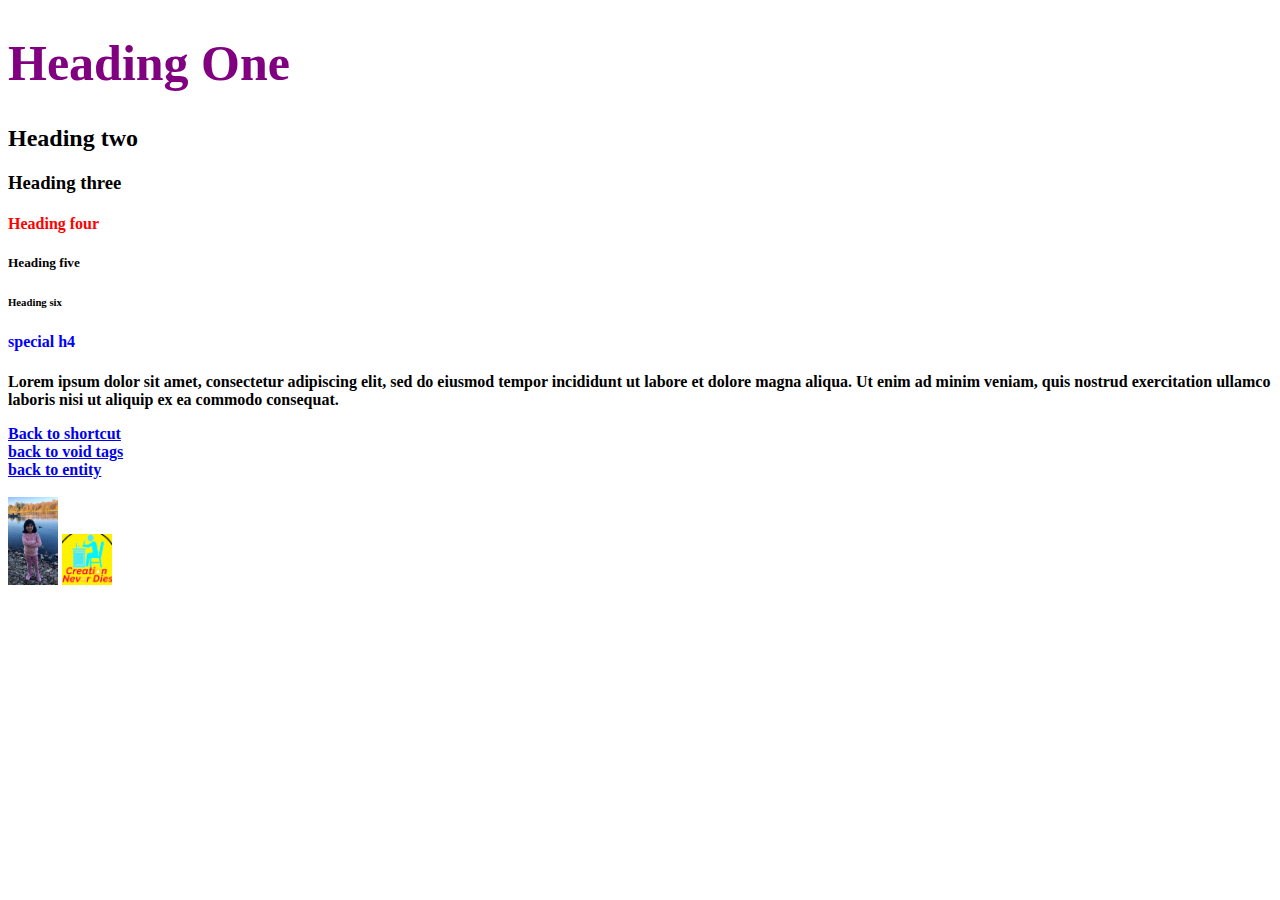
<file: index.html>
<!DOCTYPE html>
<html>
    <head>
        <title>My first Website</title>
        <link rel ="stylesheet" href = "../css/style.css">

           
        <style>

            .list-box{

                list-style-type: none;
                display: inline;
            }

            .list-box>li{

                display:inline-block;
                width:100px;
                height:100px;
                text-align: center;
                line-height: 100px;
                margin:0px 20px;
            
            }
            .custom-blue{
                background-color:#3236b5;
            }
        
            .custom-red{

                background-color: red;
            }

            .custom-yellow{
                background-color:yellow;
            }

            .custom-purple{
                background-color: purple;
            }
        </style>

<!-- too load external css-->
<!--     todo load external js-->
<!-- this is a comment-->

    </head>
    <body>
        <!-- main header section-->
        <h1 style ="color:purple; font-weight:bold;font-size: 50px;"> Heading One</h1>
        <h2> Heading two</h2>
        <h3> Heading three</h3>
        <h4> Heading four<h4>
        <h5> Heading five</h5>
        <h6> Heading six</h6>
        <h4 id = "special-h4">special h4</h4>

<p>Lorem ipsum dolor sit amet, consectetur 
    adipiscing elit, sed do eiusmod tempor incididunt
     ut labore et dolore magna aliqua. Ut enim ad minim
    veniam, quis nostrud exercitation ullamco laboris
     nisi ut aliquip ex ea commodo consequat.
    </p>

     <a href ="./utility/key-code-shortcut.html">Back to shortcut</a> <br>
     <a href ="./utility/void-tags.html">back to void tags</a> <br>
     <a href ="./utility/html_entities.html">back to entity</a> <br> <br>
     
     
     
   <img src ="img/sadia.jpg" alt= "sweet sadia" width="50px; height=50px;">
   <img src ="img/Logo.png" alt= "logo" width="50px; height=50px;">

    
    </body>
</html>
</file>
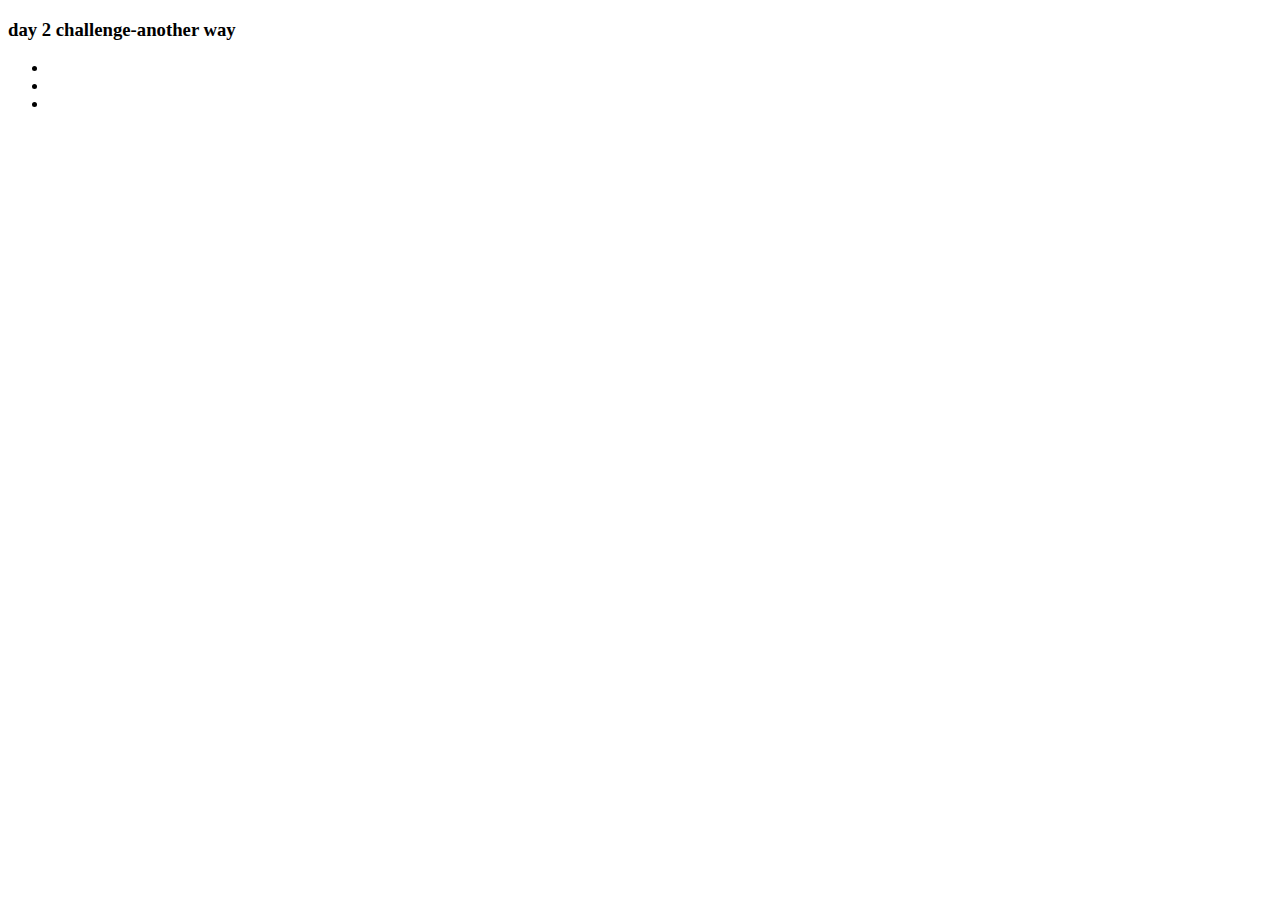
<file: utility/day2 challenge -another way.html>
<!DOCTYPE html>
<html lang="en">
<head>
    <meta charset="UTF-8">
    <meta http-equiv="X-UA-Compatible" content="IE=edge">
    <meta name="viewport" content="width=device-width, initial-scale=1.0">
    <title>day2 challenge-anther way</title>
</head>
<body>
 <h3> day 2 challenge-another way</h3>   
<ul>
    <li></li>
    <li></li>
    <li></li>
</ul>
</body>
</html>
</file>
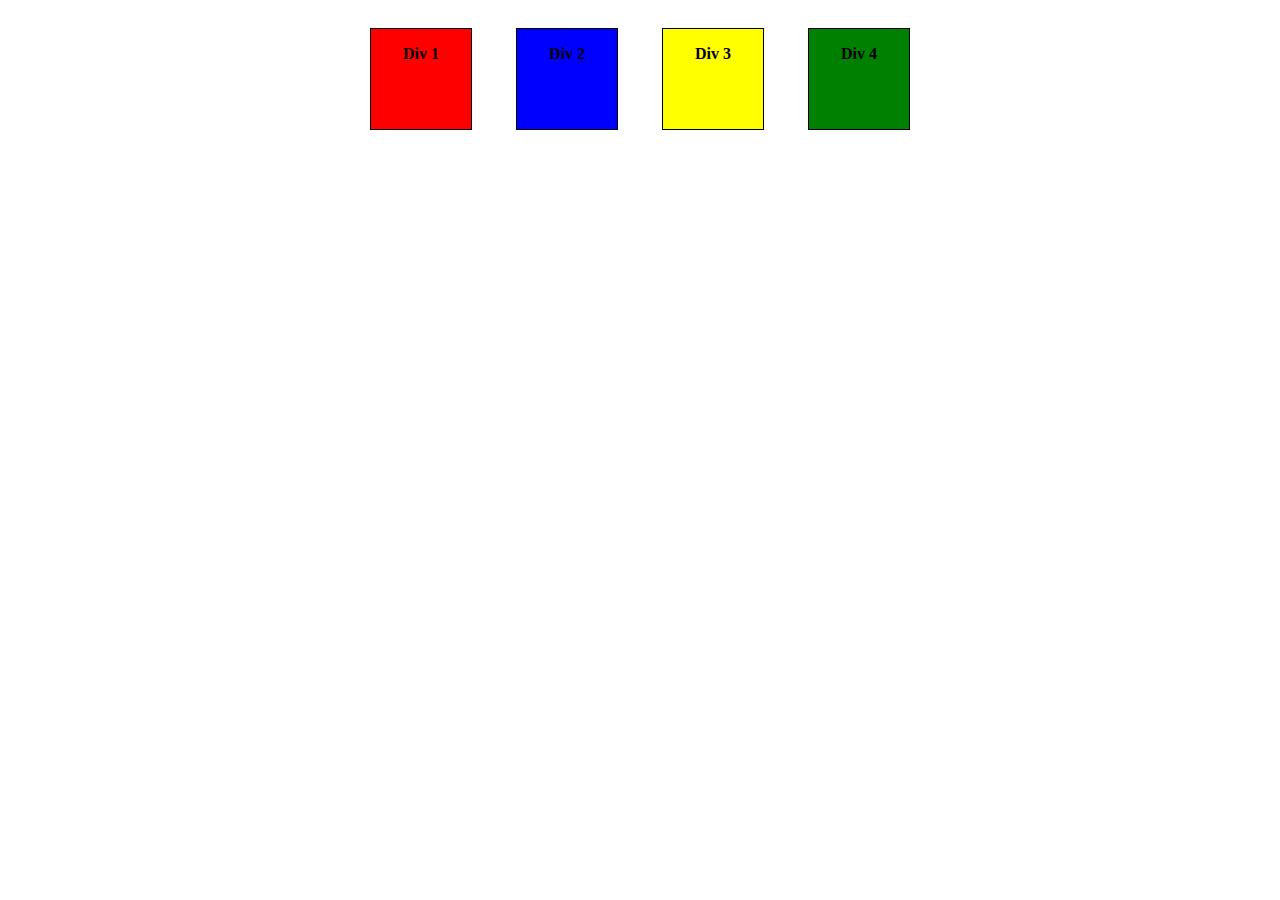
<file: utility/day2-challenge-horizonal.html>
<!DOCTYPE html>
<html lang="en">
<head>
    <meta charset="UTF-8">
    <meta http-equiv="X-UA-Compatible" content="IE=edge">
    <meta name="viewport" content="width=device-width, initial-scale=1.0">
    <title>day 2 challenge-horizontal</title>
    <link rel="stylesheet" href="/css/style.css">
</head>


<body>
    <div class = "horizontal">
        <div class = "box red inline">
            <p>Div 1</p>

        </div>
        <div class = "box blue inline">
            <p>Div 2</p>

        </div>
        <div class = "box yellow inline">
            <p>Div 3</p>
        </div>
        
        <div class = "box  green inline">
            <p>Div 4</p>
        </div>
    
    </div> 
</body>
</html>
</file>
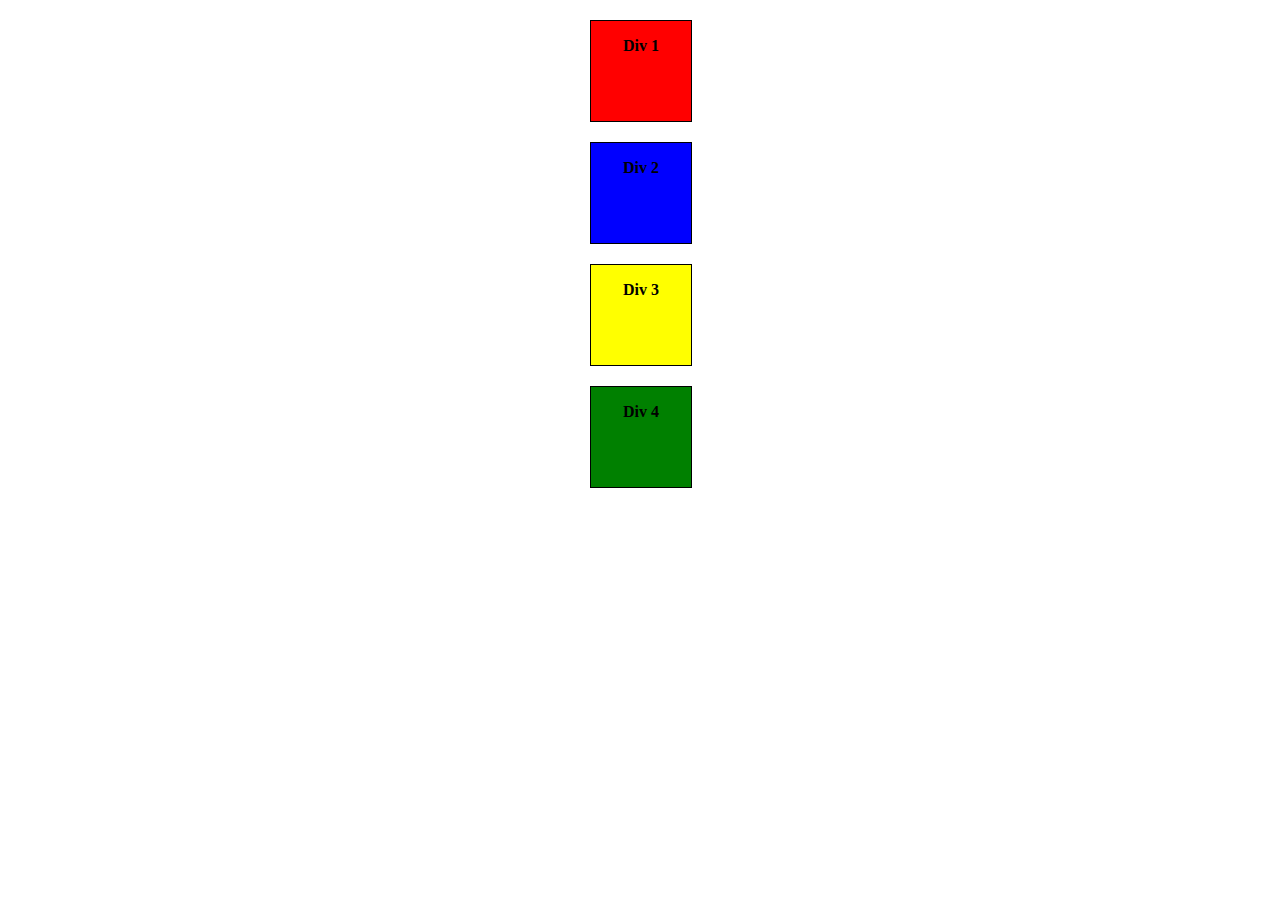
<file: utility/day2-challenge-vertical.html>
<!DOCTYPE html>
<html lang="en">
<head>
    <meta charset="UTF-8">
    <meta http-equiv="X-UA-Compatible" content="IE=edge">
    <meta name="viewport" content="width=device-width, initial-scale=1.0">
    <title>day 2 challenge-veritical</title>
    <link rel="stylesheet" href="/css/style.css">
</head>


<body>
    <div class = "center">
        <div class = "box red ">
            <p>Div 1</p>
         </div>
        
         <div class = "box blue ">
            <p>Div 2</p>
         </div>
        
         <div class = "box yellow">
            <p>Div 3</p>
            </div>
        
        <div class = "box  green">
            <p>Div 4</p>
        </div>
    
    </div>
  
</body>
</html>
</file>
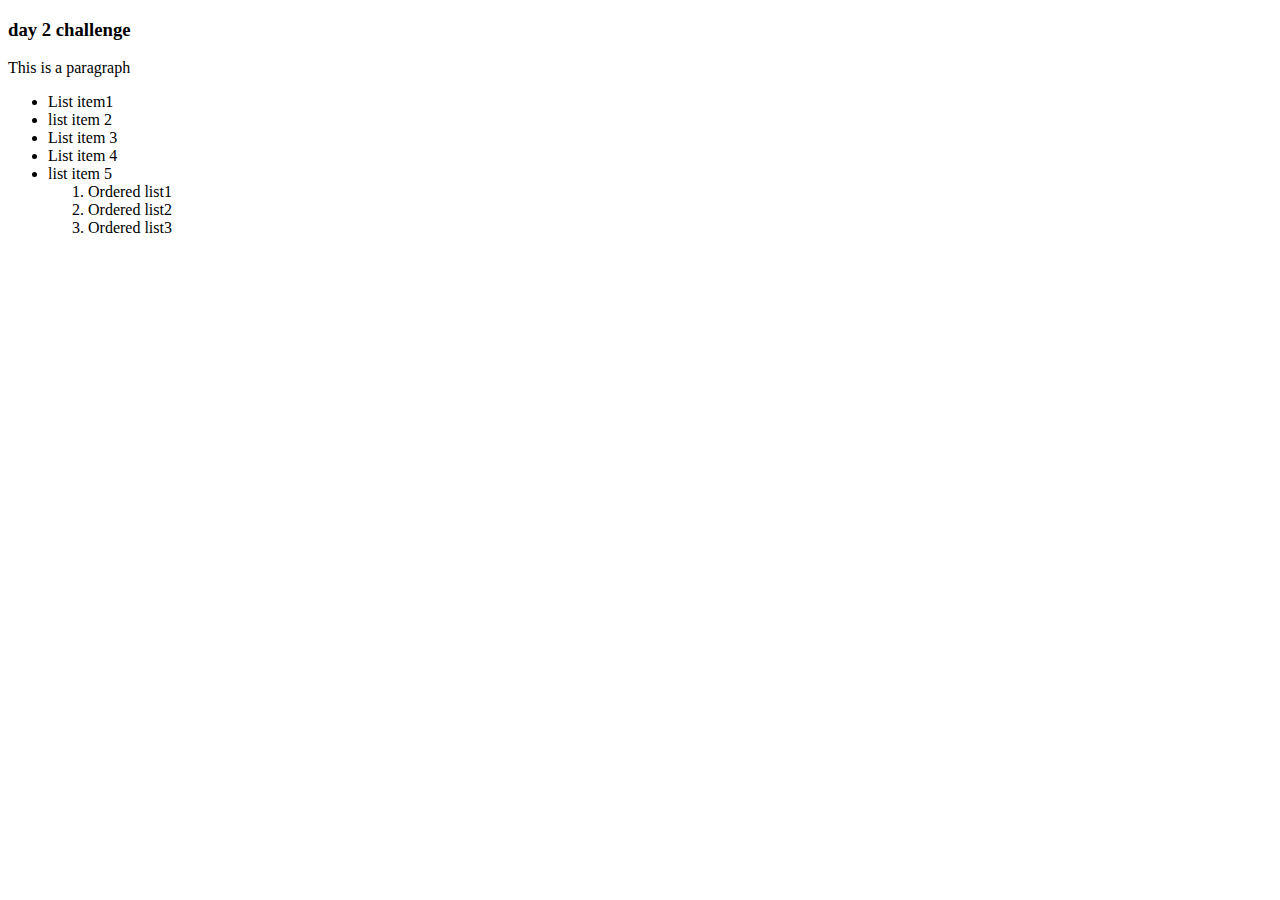
<file: utility/day2challenge.html>
<!DOCTYPE html>
<html lang="en">
<head>
    <meta charset="UTF-8">
    <meta http-equiv="X-UA-Compatible" content="IE=edge">
    <meta name="viewport" content="width=device-width, initial-scale=1.0">
    <title>day2challenge</title>
</head>
<body>
    <h3>day 2 challenge</h3> 
    <p>This is a paragraph</p>
    
    <ul>


        <li>List item1</li>
        <li>list item 2</li>
        <li>List item 3</li>
        <li>List item 4</li>
        <li>list item 5</li>

        <ol>

            <li>Ordered list1</li>
            <li>Ordered list2</li>
            <li>Ordered list3</li>
        </ol>
    </ul>
</body>
</html>
</file>
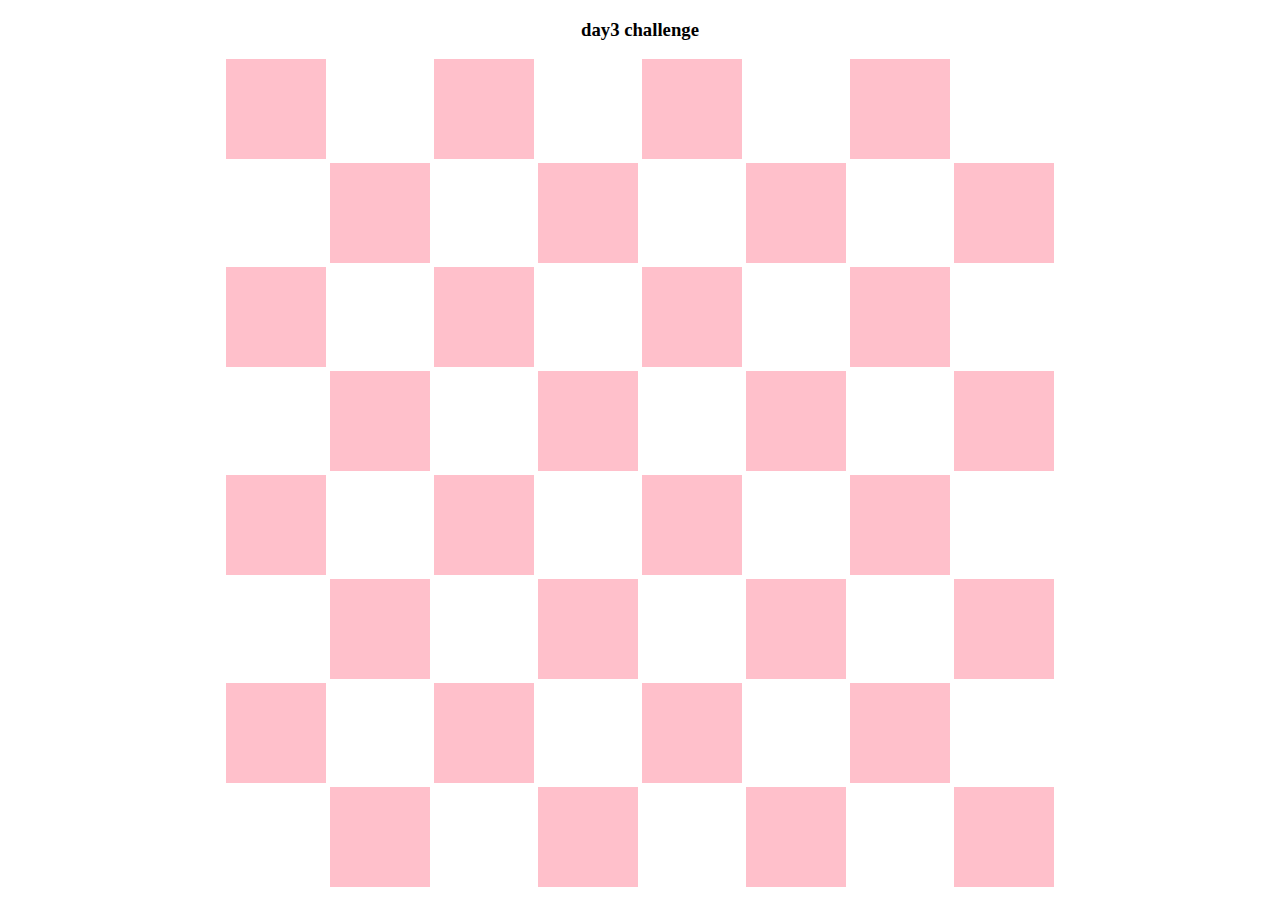
<file: utility/day3 challenge.html>
<!DOCTYPE html>
<html lang="en">
    <head>
        <meta charset="UTF-8">
        <meta http-equiv="X-UA-Compatible" content="IE=edge">
        <meta name="viewport" content="width=device-width, initial-scale=1.0">
        <title>day3 challenge</title>

        <style>
            ul{
                list-style-type: none;
                margin-block-start: 0px;
                margin-block-end: 0px;
                margin-inline-start: 0px;
                margin-inline-end: 0px;
                padding-inline-start: 0px;
                text-align: center;


            }

            ul > li{
           display:inline-block;
            width:100px;
            height:100px;
            background-color: grey;
            
           
            }
            .even{
                background-color: white;

            }

            .odd{
                background-color: pink;
            }

            .center{
                text-align: center;
            }


        </style>
    </head>
    <body>
        <h3 class="center">day3 challenge</h3>  

        <ul>
            <li class="odd"></li>
            <li class ="even"></li>
            <li class="odd"></li>
            <li class ="even"></li>
            <li class ="odd"></li>
            <li class="even"></li>
            <li class ="odd"></li>
            <li class="even"></li>
            
        </ul>
        <ul>
            <li class="even"></li>
            <li class ="odd"></li>
            <li class="even"></li>
            <li class ="odd"></li>
            <li class ="even"></li>
            <li class="odd"></li>
            <li class ="even"></li>
            <li class="odd"></li>
            
        </ul>
        <ul >
            <li class="odd"></li>
            <li class ="even"></li>
            <li class="odd"></li>
            <li class ="even"></li>
            <li class ="odd"></li>
            <li class="even"></li>
            <li class ="odd"></li>
            <li class="even"></li>
            
        </ul>

        <ul>
            <li class="even"></li>
            <li class ="odd"></li>
            <li class="even"></li>
            <li class ="odd"></li>
            <li class ="even"></li>
            <li class="odd"></li>
            <li class ="even"></li>
            <li class="odd"></li>
            
        </ul>

        <ul> 
            <li class="odd"></li>
            <li class ="even"></li>
            <li class="odd"></li>
            <li class ="even"></li>
            <li class ="odd"></li>
            <li class="even"></li>
            <li class ="odd"></li>
            <li class="even"></li>
            
        </ul>

        <ul>
            <li class="even"></li>
            <li class ="odd"></li>
            <li class="even"></li>
            <li class ="odd"></li>
            <li class ="even"></li>
            <li class="odd"></li>
            <li class ="even"></li>
            <li class="odd"></li>
            
        </ul>

        <ul>
            <li class="odd"></li>
            <li class ="even"></li>
            <li class="odd"></li>
            <li class ="even"></li>
            <li class ="odd"></li>
            <li class="even"></li>
            <li class ="odd"></li>
            <li class="even"></li>
            
        </ul>

        <ul>
            <li class="even"></li>
            <li class ="odd"></li>
            <li class="even"></li>
            <li class ="odd"></li>
            <li class ="even"></li>
            <li class="odd"></li>
            <li class ="even"></li>
            <li class="odd"></li>
            
        </ul>
       
    </body>
</html>
</file>
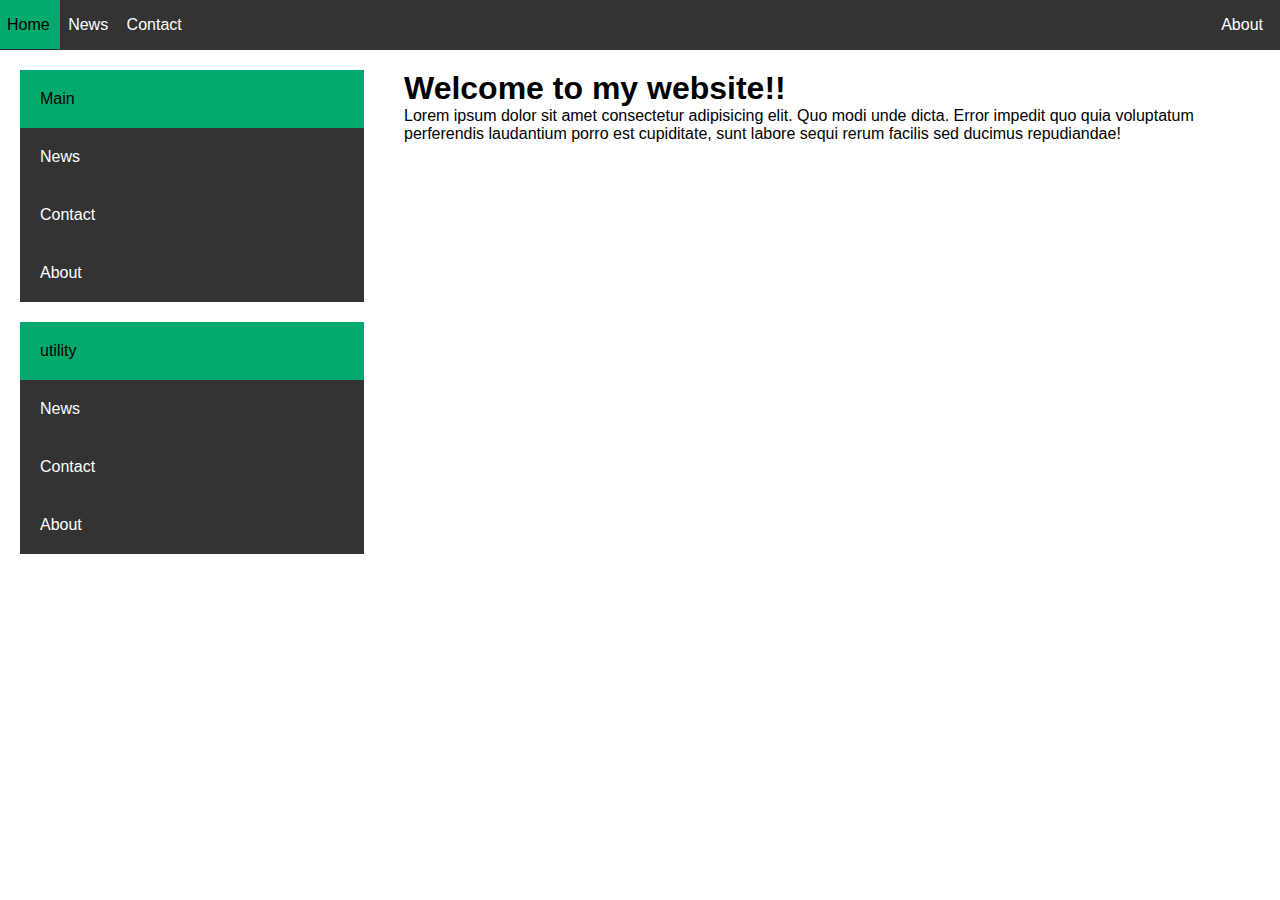
<file: utility/day3challengehHorizontal.html>
<!DOCTYPE html>
<html lang="en">
<head>
    <meta charset="UTF-8">
    <meta http-equiv="X-UA-Compatible" content="IE=edge">
    <meta name="viewport" content="width=device-width, initial-scale=1.0">
    <title>day3 challenge Horizontal Nav bar</title>
    <style>
        *{
            margin:0px;
            padding:0px;
        }
       html, body{
           height:100%;
            font-family: Verdana,sans-serif;
        }

        ul {
                margin-block-start: 0em;
                margin-block-end: 0em;
                margin-inline-start: 0px;
                margin-inline-end: 0px;
                padding-inline-start:0px; 
            }
        
        .top-nav{
            list-style-type: none;
            background-color:#333;
            height:50px;
            padding: 0px 10px 0px 0px;
           
            
        }
        .top-nav>li{
            display:inline;
            margin:0px -3px;
        }
        .top-nav>li> a {
            color:white;
            text-decoration:none;
            padding:16px 10px;
            line-height: 50px;


        }
        .top-nav > li:first-child a, .top-nav > li:first-child a:hover{
            color:black;
            background-color: #04AA6D;
        }
        
        .top-nav>li a:hover{
            color:black;
            background-color:#5d5d5d;
        }
       
      
        
       .top-nav>li:last-child {
            float:right;
        }
       
        .side-nav{
            list-style-type: none;

        }

        .side-nav>li{
            background-color:#333;
        }
        .side-nav>li:first-child, 
        .side-nav>li:first-child > a:hover{
            background-color:#04AA6D;
        }
        .side-nav>li:first-child>a{
            color:black;
        }

        .side-nav>li>a{
            display:block;
            color:white;
            padding:20px 0px 20px 20px;
            text-decoration: none;
        }

        .side-nav>li>a:hover{
            background-color:#5d5d5d;
        }

        .container{
            overflow:auto;
            height:100%;
        }
        .Left{
            width: calc(30% - 40px);
            max-width: 350px;
            float:left;
            height:100%;
            padding:20px;
        }

        .Left >ul:nth-child(2) {
            margin-top:20px;
        }
        .right{
            
            width:calc(70% - 40px);
            float: right;
            height:100%;
            padding:20px;
        }
        .footer{
            background-color:#333;
            color:white;
            height: 50px;
            line-height: 50px;
            text-align: center;
            clear:both;

        }
       
    </style>
</head>
<body>
   
<div class= "container">
 <ul class="top-nav">
    <li><a href="#">Home</a></li>
        <li><a href="#">News</a></li>
        <li><a href="#">Contact</a></li>
        <li><a href="#">About</a></li>
 </ul>
 <div class ="Left">
        <ul class="side-nav">
        
            <li><a href="#">Main</a></li>
            <li><a href="#">News</a></li>
            <li><a href="#">Contact</a></li>
            <li><a href="#">About</a></li>
        </ul>

        
        <ul class="side-nav">
        
            <li><a href="#">utility</a></li>
            <li><a href="#">News</a></li>
            <li><a href="#">Contact</a></li>
            <li><a href="#">About</a></li>
        </ul>


    </div>
    <div class ="right">
        <h1>Welcome to my website!!</h1>
        <p>Lorem ipsum dolor sit amet consectetur adipisicing elit. Quo modi unde dicta. Error impedit quo quia voluptatum perferendis laudantium porro est cupiditate, sunt labore sequi rerum facilis sed ducimus repudiandae!</p>
        
    </div>



    
    <div class="footer">
            <p> &copy;This is footer</p>
    </div> 
</div>
</body>
</html>
</file>
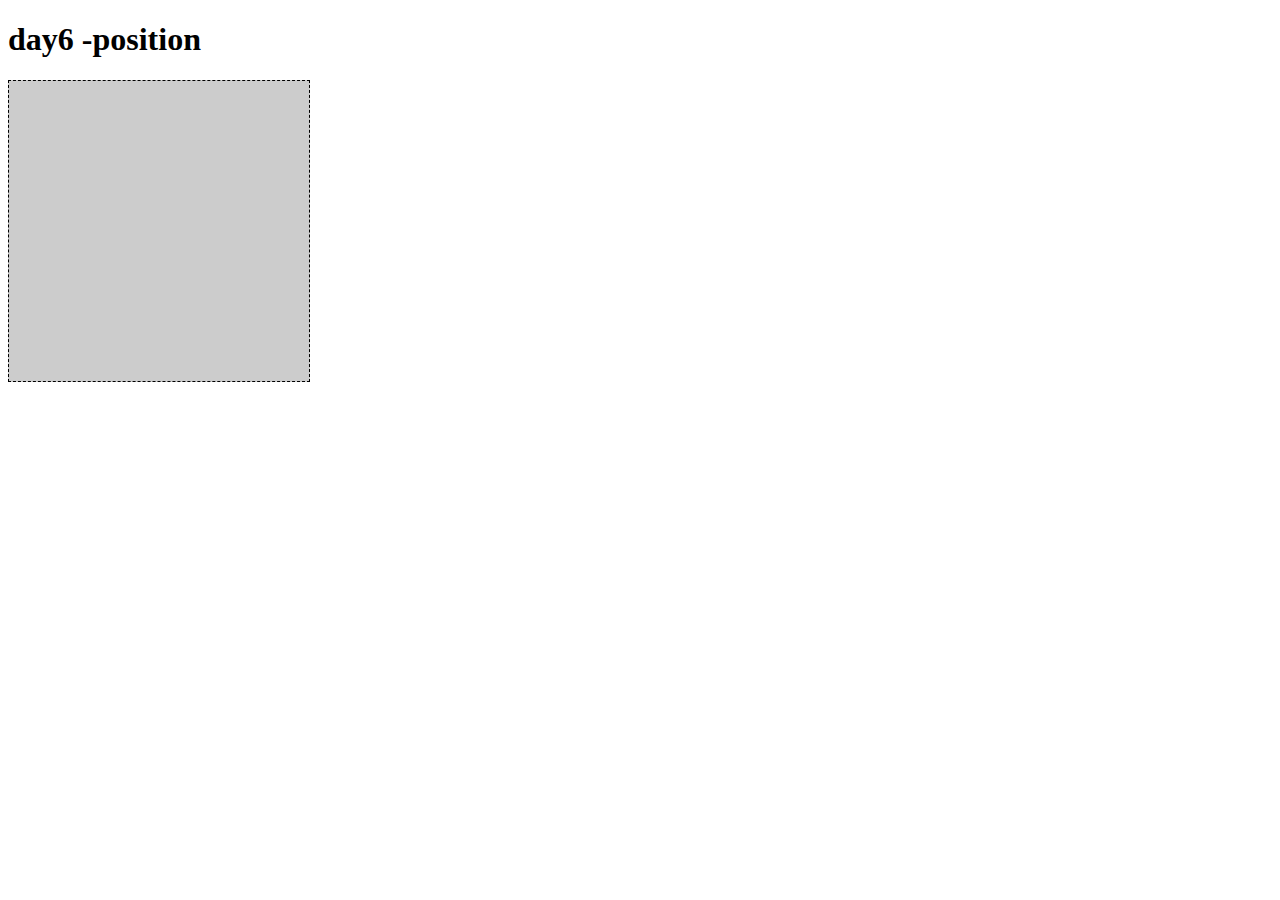
<file: utility/day6-position.html>
<!DOCTYPE html>
<html lang="en">
<head>
    <meta charset="UTF-8">
    <meta http-equiv="X-UA-Compatible" content="IE=edge">
    <meta name="viewport" content="width=device-width, initial-scale=1.0">
    <title>day6- position</title>

    <style>
        .box{
            width:50px;
            height:50px;
            background-color: #ccc;
            margin-bottom: 10px;
            border:1px dashed #000;
        }
        .parent:{
            width:300px;
            height:300px;

        }
        .child{
            position:absolute;
            top:60px;
            right:60px;
            background-color:blue;


        }
        .sibling{
            width:300px;
            height:300px;
        }
    </style>
</head>
<body>
   <h1>day6 -position</h1> 
   <div class ="parent">
      
       <div class="child"></div>
    </div>
       <div class ="sibling box">

       </div>

       
  
</body>
</html>
</file>
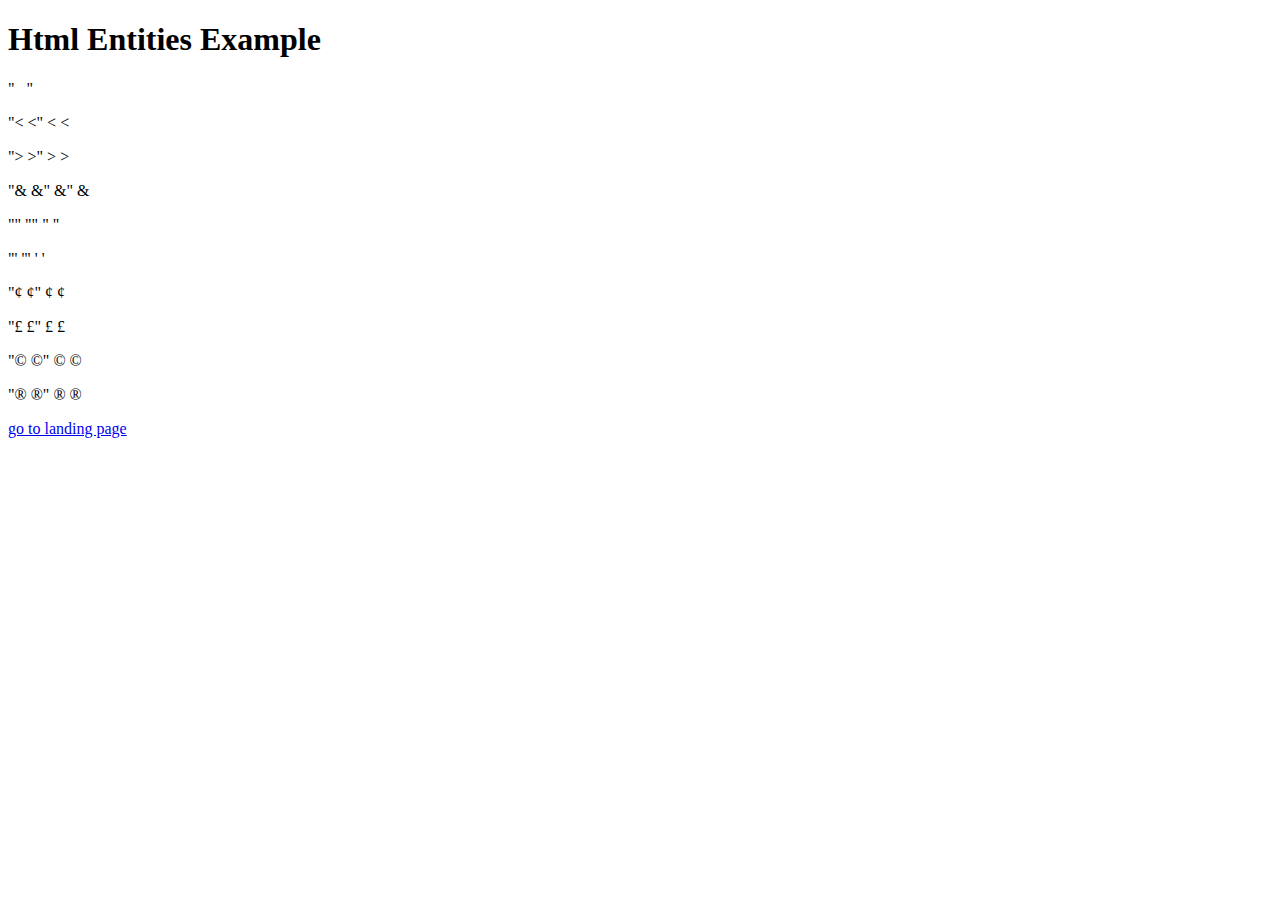
<file: utility/html_entities.html>
<!DOCTYPE html>
<html>
<head>
<title> html Entities Example</title>


</head>


<body>
    <h1>Html Entities Example</h1>
    <p> "&nbsp;	&#160;" &nbsp;	&#160;</p>
    <p>"&lt; &#60;" &lt; &#60;</p>
    <p">"&gt;	&#62;" &gt;	&#62;</p>
    <p>"&amp;	&#38;" &amp;"	&#38;</p>
    <p>"&quot;	&#34;" &quot;	&#34;</p>
    <p>"&apos;	&#39;"  &apos;	&#39;</p>
    <p>"&cent;	&#162;" &cent;	&#162;</p>
    <p>"&pound;	&#163;"	&pound;	&#163;	</p>
    <p>"&copy;	&#169;" &copy;	&#169;</p>
    <p>"&reg;	&#174;" &reg;	&#174;</p>
   
    

    <a href ="../index.html">go to landing page</a>
</body>


</html>
</file>
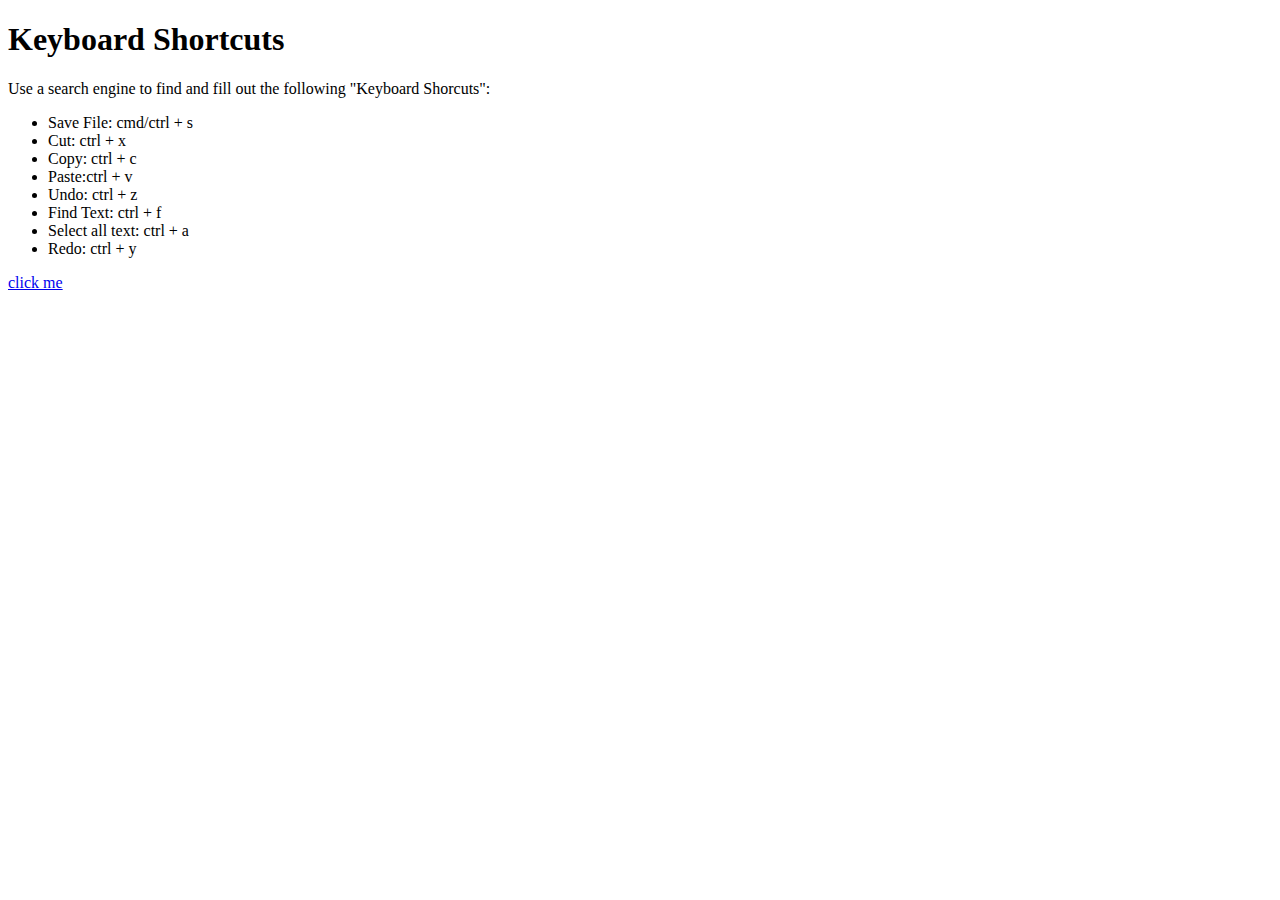
<file: utility/key-code-shortcut.html>
<!DOCTYPE html>
<html>
  <head>
    <title>key-code shortcut</title>
  </head>


<body>

    <h1>Keyboard Shortcuts</h1>

    <p>Use a search engine to find and fill out the following "Keyboard Shorcuts":</p>
  
    <ul>
        <!--   EXAMPLE -->
        <li>Save File: cmd/ctrl + s</li>
        <!--   END EXAMPLE -->
        <li>Cut: ctrl + x</li>
        <li>Copy: ctrl + c</li>
        <li>Paste:ctrl + v</li>
        <li>Undo: ctrl + z</li>
        <li>Find Text: ctrl + f</li>
        <li>Select all text: ctrl + a</li>
        <li>Redo: ctrl + y</li>
    </ul>

    <a href ="../index.html">click me</a>
</body>
</html>
</file>
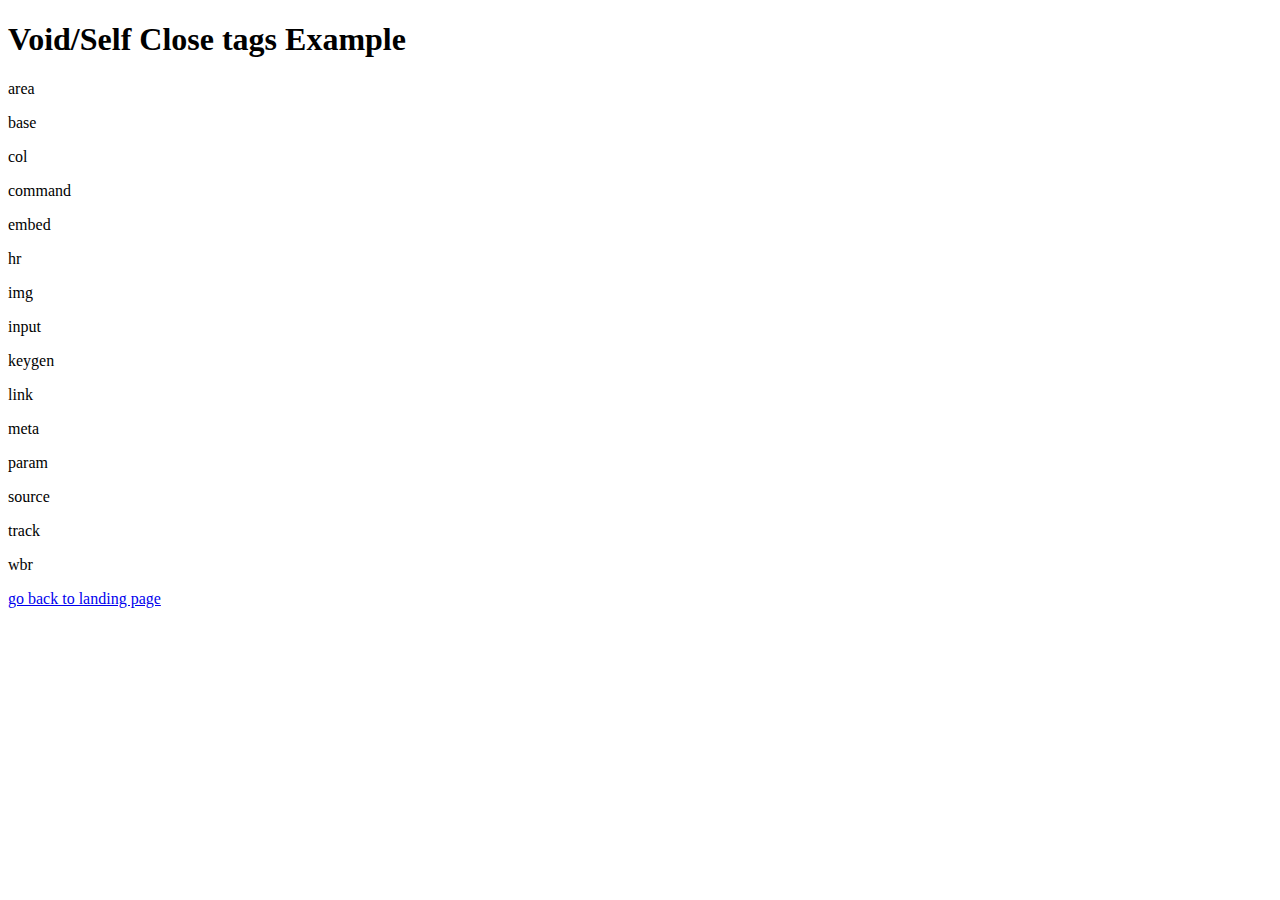
<file: utility/void-tags.html>
<!DOCTYPE html>
<html>
<head>
<title> Void Tag Example</title>


</head>
<h1>Void/Self Close tags Example</h1>


<body>
    <p>area</p>     
    <p>base</p>
    <p>col</p>
    <p>command</p>
    <p>embed</p>
    <p>hr</p>
    <p>img</p>
    <p>input</p>
    <p>keygen</p>
    <p>link</p>
    <p>meta</p>
    <p>param</p>
    <p>source</p>
    <p>track</p>
    <p>wbr</p>

    <a href ="../index.html">go back to landing page</a>
</body>


</html>
</file>
<file: css/style.css>
body{
                   
    background-color:white; 
    font-family:ariel;  
    font-weight:bold;
    color:black;
  }

  h4{

    color:red;
  }

  #special-h4 {

    color:blue;
    font-weight:bold;


  }


  .box{

    height:100px;
    width:100px;
    margin:20px;
    border:1px solid black;
    text-align:center;


  }

  .red{
    background-color:red;

  }
.blue{
    background-color:blue;
}
 .yellow{
    background-color:yellow;
 }

 .green{
    background-color:green;
 }

 .center{
    margin:auto;
    width:140px;


 }


 .inline{
     
    display:inline-block;
    
 }

 .horizontal{

  text-align:center;
 }
</file>
